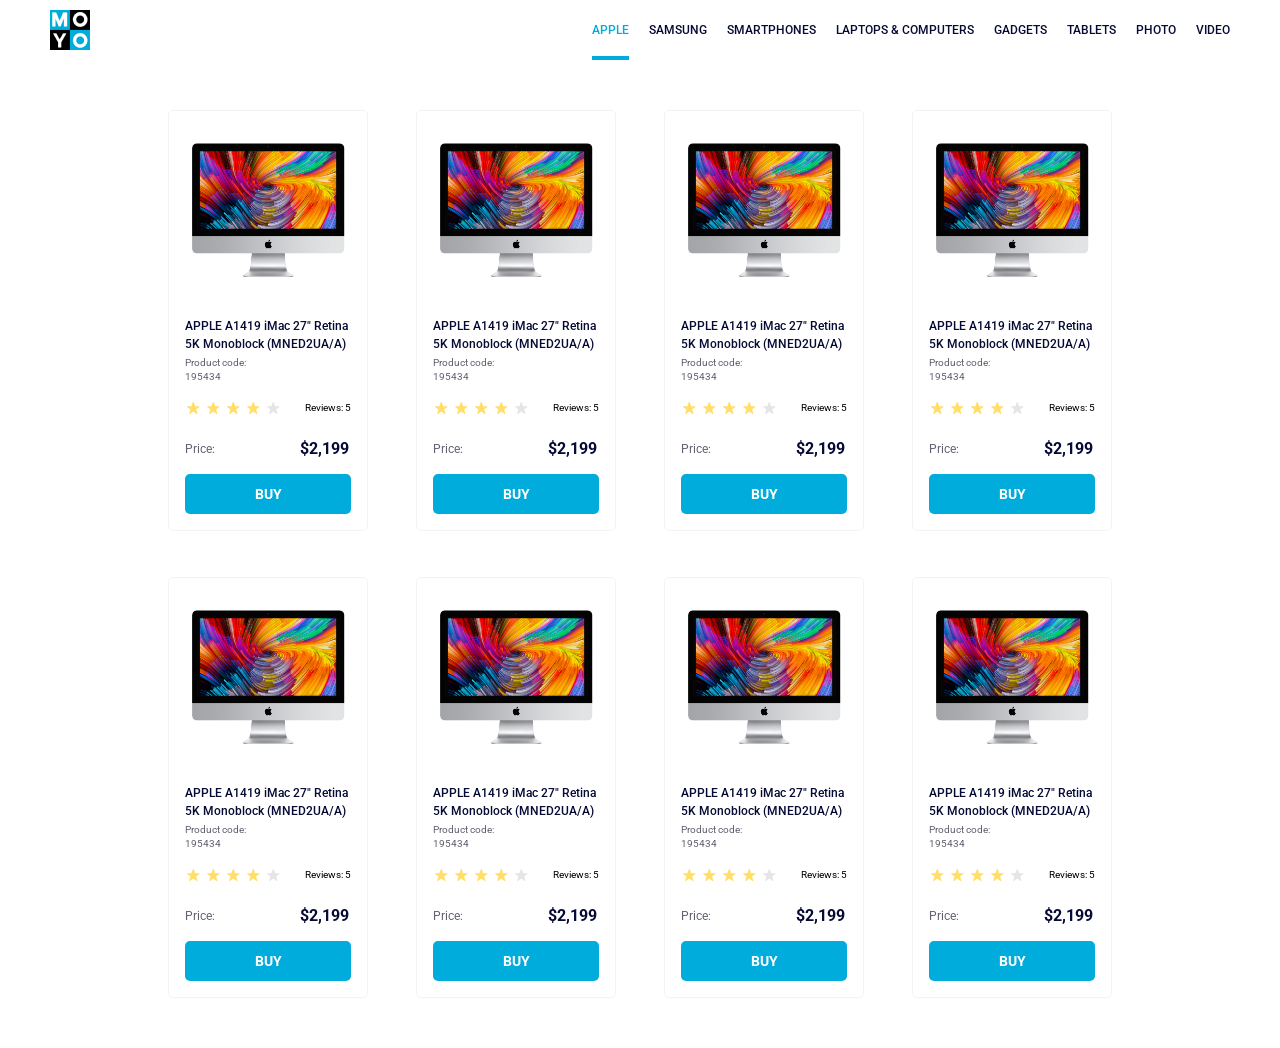
<file: index.html>
<!doctype html><html lang="en"><head><meta charset="utf-8"><meta name="viewport" content="width=device-width, initial-scale=1.0"><title>Catalog</title><link rel="preconnect" href="https://fonts.gstatic.com"><link href="https://fonts.googleapis.com/css2?family=Roboto:wght@400;500;700&display=swap" rel="stylesheet"><link rel="stylesheet" href="index.f4f947d7.css"></head><body> <header class="moyo-header"> <div class="moyo-header__navigation"> <a href="#" class="moyo-header__logo"> <img src="logo.eddae0ff.png" alt="Moyo logo"> </a> <nav class="nav"> <ul class="nav__list"> <li class="nav__item"> <a href="#Apple" class="is-active nav__link"> Apple </a> </li> <li class="nav__item"> <a href="#Samsung" class="nav__link"> Samsung </a> </li> <li class="nav__item"> <a href="#Smartphones" class="nav__link"> Smartphones </a> </li> <li class="nav__item"> <a href="#Laptops-Computers" class="nav__link" data-qa="nav-hover"> Laptops & Computers </a> </li> <li class="nav__item"> <a href="#Gadgets" class="nav__link"> Gadgets </a> </li> <li class="nav__item"> <a href="#Tablets" class="nav__link"> Tablets </a> </li> <li class="nav__item"> <a href="#Photo" class="nav__link"> Photo </a> </li> <li class="nav__item"> <a href="#Video" class="nav__link"> Video </a> </li> </ul> </nav> </div> </header> <main class="cards"> <article class="card" data-qa="card"> <div class="card__img"></div> <h3 class="card__title"> APPLE A1419 iMac 27" Retina 5K Monoblock (MNED2UA/A) </h3> <p class="card__product-code">Product code: 195434</p> <div class="stars"> <div class="stars__wrap"> <div class="stars__star stars__star--active"></div> <div class="stars__star stars__star--active"></div> <div class="stars__star stars__star--active"></div> <div class="stars__star stars__star--active"></div> <div class="stars__star"></div> </div> <div class="stars__reviews">Reviews: 5</div> </div> <div class="card__price"> <div class="card__price-label">Price:</div> <div class="card__price-value">$2,199</div> </div> <a href="#" class="card__buy" data-qa="card-hover"> Buy </a> </article> <article class="card"> <div class="card__img"></div> <h3 class="card__title"> APPLE A1419 iMac 27" Retina 5K Monoblock (MNED2UA/A) </h3> <p class="card__product-code">Product code: 195434</p> <div class="stars"> <div class="stars__wrap"> <div class="stars__star stars__star--active"></div> <div class="stars__star stars__star--active"></div> <div class="stars__star stars__star--active"></div> <div class="stars__star stars__star--active"></div> <div class="stars__star"></div> </div> <div class="stars__reviews">Reviews: 5</div> </div> <div class="card__price"> <div class="card__price-label">Price:</div> <div class="card__price-value">$2,199</div> </div> <a href="#" class="card__buy"> Buy </a> </article> <article class="card"> <div class="card__img"></div> <h3 class="card__title"> APPLE A1419 iMac 27" Retina 5K Monoblock (MNED2UA/A) </h3> <p class="card__product-code">Product code: 195434</p> <div class="stars"> <div class="stars__wrap"> <div class="stars__star stars__star--active"></div> <div class="stars__star stars__star--active"></div> <div class="stars__star stars__star--active"></div> <div class="stars__star stars__star--active"></div> <div class="stars__star"></div> </div> <div class="stars__reviews">Reviews: 5</div> </div> <div class="card__price"> <div class="card__price-label">Price:</div> <div class="card__price-value">$2,199</div> </div> <a href="#" class="card__buy"> Buy </a> </article> <article class="card"> <div class="card__img"></div> <h3 class="card__title"> APPLE A1419 iMac 27" Retina 5K Monoblock (MNED2UA/A) </h3> <p class="card__product-code">Product code: 195434</p> <div class="stars"> <div class="stars__wrap"> <div class="stars__star stars__star--active"></div> <div class="stars__star stars__star--active"></div> <div class="stars__star stars__star--active"></div> <div class="stars__star stars__star--active"></div> <div class="stars__star"></div> </div> <div class="stars__reviews">Reviews: 5</div> </div> <div class="card__price"> <div class="card__price-label">Price:</div> <div class="card__price-value">$2,199</div> </div> <a href="#" class="card__buy"> Buy </a> </article> <article class="card"> <div class="card__img"></div> <h3 class="card__title"> APPLE A1419 iMac 27" Retina 5K Monoblock (MNED2UA/A) </h3> <p class="card__product-code">Product code: 195434</p> <div class="stars"> <div class="stars__wrap"> <div class="stars__star stars__star--active"></div> <div class="stars__star stars__star--active"></div> <div class="stars__star stars__star--active"></div> <div class="stars__star stars__star--active"></div> <div class="stars__star"></div> </div> <div class="stars__reviews">Reviews: 5</div> </div> <div class="card__price"> <div class="card__price-label">Price:</div> <div class="card__price-value">$2,199</div> </div> <a href="#" class="card__buy"> Buy </a> </article> <article class="card"> <div class="card__img"></div> <h3 class="card__title"> APPLE A1419 iMac 27" Retina 5K Monoblock (MNED2UA/A) </h3> <p class="card__product-code">Product code: 195434</p> <div class="stars"> <div class="stars__wrap"> <div class="stars__star stars__star--active"></div> <div class="stars__star stars__star--active"></div> <div class="stars__star stars__star--active"></div> <div class="stars__star stars__star--active"></div> <div class="stars__star"></div> </div> <div class="stars__reviews">Reviews: 5</div> </div> <div class="card__price"> <div class="card__price-label">Price:</div> <div class="card__price-value">$2,199</div> </div> <a href="#" class="card__buy"> Buy </a> </article> <article class="card"> <div class="card__img"></div> <h3 class="card__title"> APPLE A1419 iMac 27" Retina 5K Monoblock (MNED2UA/A) </h3> <p class="card__product-code">Product code: 195434</p> <div class="stars"> <div class="stars__wrap"> <div class="stars__star stars__star--active"></div> <div class="stars__star stars__star--active"></div> <div class="stars__star stars__star--active"></div> <div class="stars__star stars__star--active"></div> <div class="stars__star"></div> </div> <div class="stars__reviews">Reviews: 5</div> </div> <div class="card__price"> <div class="card__price-label">Price:</div> <div class="card__price-value">$2,199</div> </div> <a href="#" class="card__buy"> Buy </a> </article> <article class="card"> <div class="card__img"></div> <h3 class="card__title"> APPLE A1419 iMac 27" Retina 5K Monoblock (MNED2UA/A) </h3> <p class="card__product-code">Product code: 195434</p> <div class="stars"> <div class="stars__wrap"> <div class="stars__star stars__star--active"></div> <div class="stars__star stars__star--active"></div> <div class="stars__star stars__star--active"></div> <div class="stars__star stars__star--active"></div> <div class="stars__star"></div> </div> <div class="stars__reviews">Reviews: 5</div> </div> <div class="card__price"> <div class="card__price-label">Price:</div> <div class="card__price-value">$2,199</div> </div> <a href="#" class="card__buy"> Buy </a> </article> </main> </body></html>
</file>
<file: index.f4f947d7.css>
.moyo-header{background-color:#fff}.moyo-header__navigation{justify-content:space-between;align-items:center;padding:0 50px;display:flex}.moyo-header__logo{width:40px;height:40px;display:block}.nav{display:inline-block}.nav__list{align-items:center;margin:0;padding:0;list-style:none;display:flex}.nav__item+.nav__item{margin-left:20px}.nav__link{text-transform:uppercase;color:#060b35;justify-content:center;align-items:center;height:60px;padding:0;font-size:12px;text-decoration:none;transition:color .3s;display:flex;position:relative}.nav__link:hover,.nav__link.is-active{color:#00acdc}.nav__link.is-active:after{content:"";background-color:#00acdc;height:4px;position:absolute;bottom:0;left:0;right:0}.card{box-sizing:border-box;background-color:#fff;border:1px solid #f3f3f3;border-radius:5px;width:200px;margin:0;padding:32px 16px 16px;transition:transform .3s}.card:hover{z-index:1;transform:scale(1.2)}.card__img{background-image:url(imac.202c52ff.jpeg);background-position:50%;background-repeat:no-repeat;background-size:100% 100%;width:160px;height:134px;margin:0 auto 40px;display:block}.card__title{color:#060b35;margin:0;font-family:Roboto,sans-serif;font-size:12px;font-weight:500;line-height:18px;transition:color .3s;display:block}.card__product-code{color:#616070;width:98px;margin:3px 0 16px;font-family:Roboto,sans-serif;font-size:10px;font-weight:400;line-height:14px;display:block}.card__price{padding-top:24px;font-family:Roboto,sans-serif;line-height:18px;display:flex}.card__price-label{color:#616070;padding-right:85px;font-size:12px;font-weight:400}.card__price-value{color:#060b35;font-size:16px;font-weight:700}.card__buy{text-transform:uppercase;color:#fff;background-color:#00acdc;border:none;border-radius:5px;justify-content:center;align-items:center;width:166px;height:40px;margin-top:16px;font-family:Roboto,sans-serif;font-size:14px;font-weight:700;line-height:16px;text-decoration:none;transition:background-color .3s,color .3s,border-color .3s;display:flex}.card__buy:hover{color:#00acdc;background-color:#fff;border:1px solid #00acdc;border-radius:5px;align-items:center;text-decoration:none;display:flex}.card:hover .card__title{color:#34568b}.cards{--column-count:1;grid-template-columns:repeat(var(--column-count),200px);justify-content:center;gap:46px 48px;padding:50px 40px;display:grid}@media (width>=488px){.cards{--column-count:2}}@media (width>=768px){.cards{--column-count:3}}@media (width>=1024px){.cards{--column-count:4}}.stars{justify-content:space-between;align-items:center;height:16px;display:flex}.stars__wrap{flex-direction:row;display:flex}.stars__star{background-image:url(star.822d561e.svg);background-position:50%;background-repeat:no-repeat;width:16px;height:16px;margin-right:4px}.stars__star--active{background-image:url(star-active.edda4c43.svg)}.stars__star:last-child{margin-right:0}.stars__reviews{letter-spacing:0;margin-left:17px;font-family:Roboto,sans-serif;font-size:10px;font-weight:400;line-height:14px}*{box-sizing:border-box}body{margin:0;font-family:Roboto,sans-serif;font-weight:500}
/*# sourceMappingURL=index.f4f947d7.css.map */
</file>
